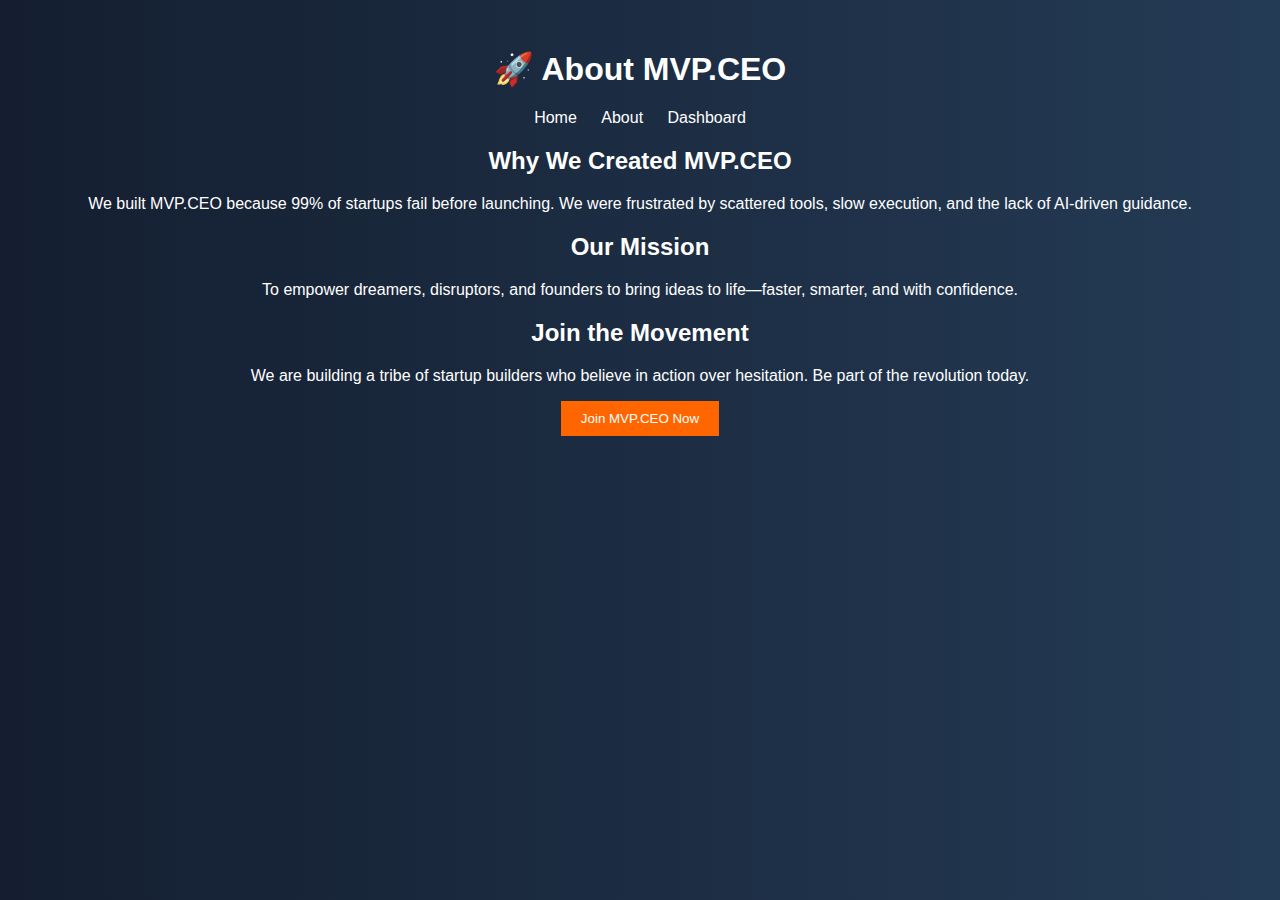
<file: public/about.html>
<!DOCTYPE html>
<html lang="en">
<head>
    <meta charset="UTF-8">
    <meta name="viewport" content="width=device-width, initial-scale=1.0">
    <title>About MVP.CEO</title>
    <link rel="stylesheet" href="styles.css">
</head>
<body>
    <header>
        <h1>🚀 About MVP.CEO</h1>
        <nav>
            <a href="/">Home</a>
            <a href="/about">About</a>
            <a href="/dashboard">Dashboard</a>
        </nav>
    </header>
    <section>
        <h2>Why We Created MVP.CEO</h2>
        <p>We built MVP.CEO because 99% of startups fail before launching. We were frustrated by scattered tools, slow execution, and the lack of AI-driven guidance.</p>
        
        <h2>Our Mission</h2>
        <p>To empower dreamers, disruptors, and founders to bring ideas to life—faster, smarter, and with confidence.</p>
        
        <h2>Join the Movement</h2>
        <p>We are building a tribe of startup builders who believe in action over hesitation. Be part of the revolution today.</p>
        
        <button onclick="joinMVP()">Join MVP.CEO Now</button>
    </section>
    <script>
        function joinMVP() {
            window.location.href = "/register";
        }
    </script>
</body>
</html>
</file>
<file: public/styles.css>
body {
    font-family: Arial, sans-serif;
    text-align: center;
    background: linear-gradient(to right, #141e30, #243b55);
    color: white;
}
header {
    margin-top: 50px;
}
nav a {
    color: white;
    margin: 10px;
    text-decoration: none;
}
button {
    background: #ff6600;
    padding: 10px 20px;
    border: none;
    cursor: pointer;
    color: white;
}
button:hover {
    background: #e65c00;
}
</file>
